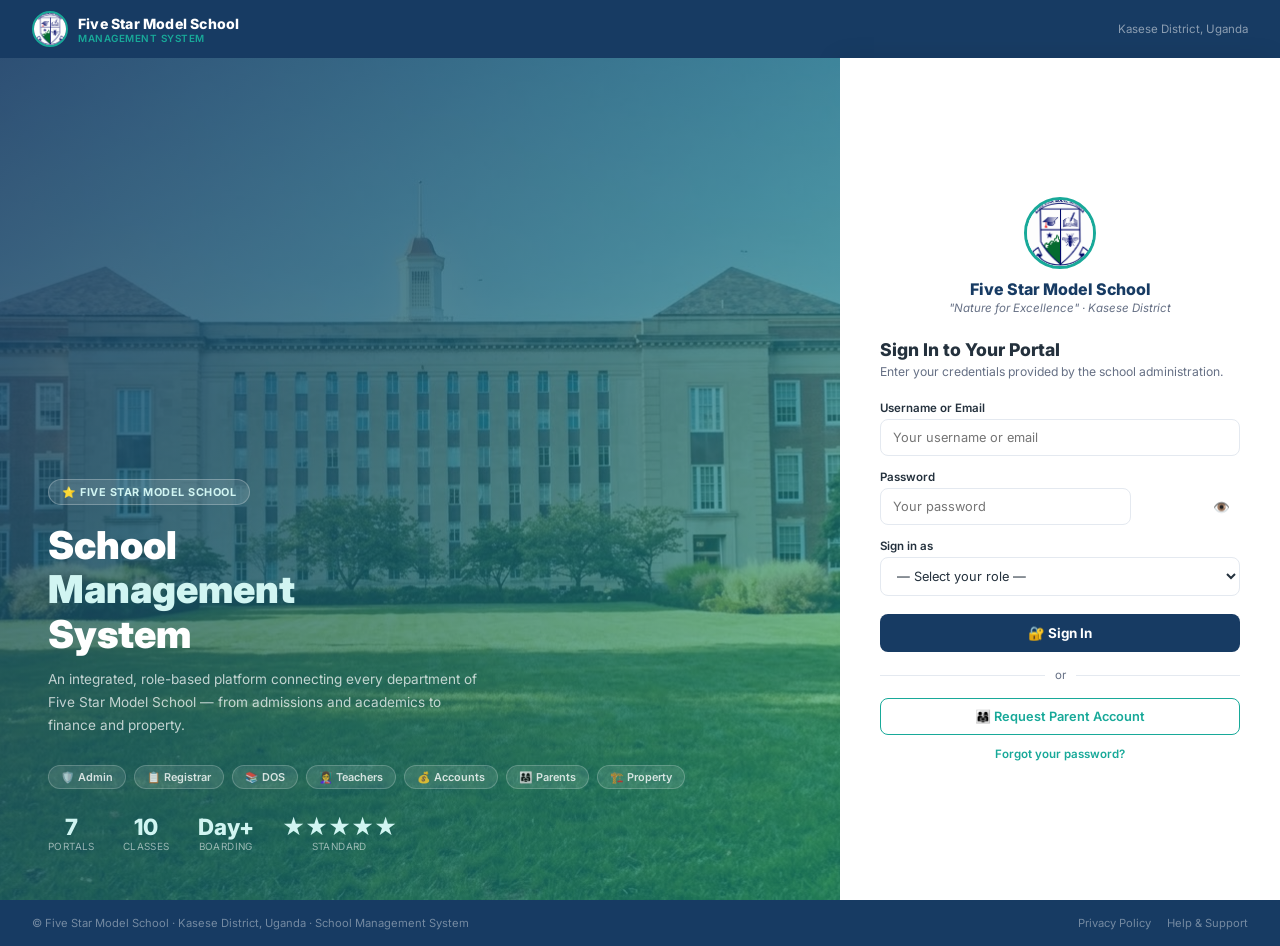
<file: index.html>
<!DOCTYPE html>
<html lang="en">
<head>
<meta charset="UTF-8"/>
<meta name="viewport" content="width=device-width,initial-scale=1.0"/>
<title>Five Star Model School – Login</title>
<style>
@import url('https://fonts.googleapis.com/css2?family=Inter:wght@300;400;500;600;700;800;900&display=swap');
:root{
  --navy:#173B63;--navy2:#1e4d82;--navy3:#0f2845;
  --teal:#18A999;--teal2:#13877b;--teal3:#d1f5f2;
  --bg:#F5F7FA;--white:#FFFFFF;--text:#24313D;--sub:#667085;
  --amber:#F4B740;--red:#D9534F;--green:#1a9e5c;
  --border:#e4e9f0;
}
*{margin:0;padding:0;box-sizing:border-box}
body{font-family:'Inter',sans-serif;min-height:100vh;background:var(--bg);display:flex;flex-direction:column}

/* ── NAV ── */
.top-nav{height:58px;background:var(--navy);display:flex;align-items:center;justify-content:space-between;padding:0 32px;box-shadow:0 2px 8px rgba(0,0,0,.2)}
.nav-brand{display:flex;align-items:center;gap:10px}
.nav-logo{width:36px;height:36px;border-radius:50%;border:2px solid var(--teal);overflow:hidden;background:rgba(255,255,255,.1)}
.nav-logo img{width:100%;height:100%;object-fit:cover}
.nav-name{font-size:.88rem;font-weight:800;color:#fff;letter-spacing:.2px}
.nav-sub{font-size:.62rem;color:var(--teal);font-weight:600;text-transform:uppercase;letter-spacing:.5px}
.nav-right{font-size:.72rem;color:rgba(255,255,255,.5)}

/* ── HERO SECTION ── */
.hero{
  flex:1;display:flex;align-items:stretch;
  min-height:calc(100vh - 58px);
}
.hero-left{
  flex:1;position:relative;overflow:hidden;
  display:flex;flex-direction:column;justify-content:flex-end;padding:48px;
  min-height:500px;
}
.hero-bg{
  position:absolute;inset:0;
  background-image:url('school.jpg');
  background-size:cover;background-position:center;
}
.hero-overlay{position:absolute;inset:0;background:linear-gradient(135deg,rgba(23,59,99,.88),rgba(24,169,153,.55))}
.hero-content{position:relative;z-index:1;color:#fff}
.hero-badge{
  display:inline-flex;align-items:center;gap:7px;
  background:rgba(255,255,255,.12);border:1px solid rgba(255,255,255,.25);
  padding:5px 13px;border-radius:20px;
  font-size:.68rem;font-weight:700;letter-spacing:.5px;text-transform:uppercase;
  margin-bottom:18px;color:var(--teal3);
}
.hero-title{font-size:2.4rem;font-weight:900;line-height:1.15;margin-bottom:12px}
.hero-title span{color:var(--teal3)}
.hero-desc{font-size:.85rem;color:rgba(255,255,255,.72);line-height:1.7;margin-bottom:28px;max-width:440px}
.hero-portals{display:flex;flex-wrap:wrap;gap:8px;margin-top:8px}
.portal-pill{
  background:rgba(255,255,255,.1);border:1px solid rgba(255,255,255,.2);
  padding:4px 12px;border-radius:14px;font-size:.68rem;font-weight:600;color:rgba(255,255,255,.8);
}
.hero-stats{display:flex;gap:28px;margin-top:24px}
.hs{text-align:center}
.hs-val{font-size:1.4rem;font-weight:800;color:var(--teal3)}
.hs-lbl{font-size:.62rem;color:rgba(255,255,255,.55);text-transform:uppercase;letter-spacing:.4px}

/* ── LOGIN PANEL ── */
.hero-right{
  width:440px;flex-shrink:0;
  background:var(--white);
  display:flex;align-items:center;justify-content:center;
  padding:40px 36px;
  box-shadow:-4px 0 24px rgba(0,0,0,.08);
}
.login-box{width:100%;max-width:360px}
.login-logo{text-align:center;margin-bottom:24px}
.login-logo-img{
  width:72px;height:72px;border-radius:50%;
  border:3px solid var(--teal);overflow:hidden;
  margin:0 auto 10px;background:var(--bg);
}
.login-logo-img img{width:100%;height:100%;object-fit:cover}
.login-school{font-size:1rem;font-weight:800;color:var(--navy);margin-bottom:2px}
.login-motto{font-size:.72rem;color:var(--sub);font-style:italic}
.login-heading{font-size:1.1rem;font-weight:800;color:var(--text);margin-bottom:4px;margin-top:20px}
.login-sub{font-size:.76rem;color:var(--sub);margin-bottom:22px}

.fg{display:flex;flex-direction:column;gap:4px;margin-bottom:14px}
.fg label{font-size:.72rem;font-weight:600;color:var(--text)}
.fg input,.fg select{
  padding:10px 12px;border:1.5px solid var(--border);border-radius:8px;
  font-size:.8rem;font-family:inherit;outline:none;transition:.18s;
  background:var(--white);color:var(--text);
}
.fg input:focus,.fg select:focus{border-color:var(--teal);box-shadow:0 0 0 3px rgba(24,169,153,.1)}
.fg-pass{position:relative}
.fg-pass input{padding-right:38px}
.pass-toggle{position:absolute;right:10px;top:50%;transform:translateY(-50%);background:none;border:none;cursor:pointer;font-size:.85rem;color:var(--sub)}

.login-btn{
  width:100%;padding:11px;
  background:var(--navy);color:#fff;border:none;border-radius:8px;
  font-size:.84rem;font-weight:700;cursor:pointer;transition:.18s;
  font-family:inherit;margin-top:4px;
}
.login-btn:hover{background:var(--navy2)}
.login-btn:active{background:var(--navy3)}

.login-divider{display:flex;align-items:center;gap:10px;color:var(--sub);font-size:.72rem;margin:16px 0}
.login-divider::before,.login-divider::after{content:'';flex:1;height:1px;background:var(--border)}

.parent-reg-btn{
  width:100%;padding:10px;
  background:transparent;color:var(--teal);border:1.5px solid var(--teal);
  border-radius:8px;font-size:.8rem;font-weight:600;cursor:pointer;transition:.18s;
  font-family:inherit;
}
.parent-reg-btn:hover{background:var(--teal3)}

.login-forgot{text-align:center;font-size:.72rem;color:var(--sub);margin-top:12px}
.login-forgot a{color:var(--teal);font-weight:600;cursor:pointer;text-decoration:none}
.login-forgot a:hover{text-decoration:underline}

.login-error{
  background:#fde8e7;border:1px solid #f5b8b7;border-radius:7px;
  padding:9px 12px;font-size:.74rem;color:#8b1a18;margin-bottom:12px;
  display:none;
}
.login-error.show{display:block}

/* ── REGISTER SCREEN ── */
.reg-overlay{
  display:none;position:fixed;inset:0;
  background:rgba(15,30,50,.6);z-index:500;
  align-items:center;justify-content:center;padding:16px;
  backdrop-filter:blur(4px);
}
.reg-overlay.open{display:flex}
.reg-modal{
  background:var(--white);border-radius:16px;
  width:100%;max-width:540px;max-height:90vh;
  display:flex;flex-direction:column;
  box-shadow:0 24px 60px rgba(0,0,0,.22);
  overflow:hidden;
}
.reg-hd{padding:18px 22px;border-bottom:1px solid var(--border);display:flex;align-items:center;justify-content:space-between}
.reg-title{font-size:.9rem;font-weight:700}
.reg-x{background:none;border:none;font-size:1.2rem;cursor:pointer;color:var(--sub)}
.reg-bd{padding:20px;overflow-y:auto;flex:1}
.reg-ft{padding:12px 20px;border-top:1px solid var(--border);display:flex;justify-content:flex-end;gap:8px;background:var(--bg)}
.alert-info{background:#e8eef6;border:1px solid #c5d4e8;border-radius:7px;padding:9px 12px;font-size:.73rem;color:var(--navy);margin-bottom:12px}

/* ── FOOTER ── */
.site-footer{background:var(--navy);padding:16px 32px;display:flex;align-items:center;justify-content:space-between;flex-wrap:wrap;gap:8px}
.sf-left{font-size:.7rem;color:rgba(255,255,255,.4)}
.sf-right{display:flex;gap:16px}
.sf-link{font-size:.7rem;color:rgba(255,255,255,.4);cursor:pointer}
.sf-link:hover{color:var(--teal3)}

/* ── TOAST ── */
.toast-stack{position:fixed;top:16px;right:16px;z-index:9999;display:flex;flex-direction:column;gap:7px;pointer-events:none}
.toast{background:var(--white);border-radius:10px;padding:11px 15px;box-shadow:0 4px 20px rgba(0,0,0,.13);display:flex;align-items:center;gap:9px;font-size:.76rem;font-weight:500;min-width:250px;border-left:3px solid var(--teal);animation:ti .25s ease;pointer-events:all}
.toast.t-error{border-left-color:var(--red)}.toast.t-success{border-left-color:var(--green)}.toast.t-warn{border-left-color:var(--amber)}
@keyframes ti{from{opacity:0;transform:translateX(20px)}to{opacity:1;transform:translateX(0)}}

@media(max-width:900px){.hero{flex-direction:column}.hero-left{min-height:340px;padding:32px 24px}.hero-right{width:100%;padding:32px 24px}}
@media(max-width:600px){.hero-title{font-size:1.8rem}.hero-right{padding:24px 18px}.top-nav{padding:0 18px}}
</style>
</head>
<body>

<!-- TOP NAV -->
<nav class="top-nav">
  <div class="nav-brand">
    <div class="nav-logo"><img src="star logo.png" alt="Logo"/></div>
    <div>
      <div class="nav-name">Five Star Model School</div>
      <div class="nav-sub">Management System</div>
    </div>
  </div>
  <div class="nav-right">Kasese District, Uganda</div>
</nav>

<!-- HERO + LOGIN -->
<div class="hero">
  <!-- LEFT: Hero -->
  <div class="hero-left">
    <div class="hero-bg"></div>
    <div class="hero-overlay"></div>
    <div class="hero-content">
      <div class="hero-badge">⭐ Five Star Model School</div>
      <h1 class="hero-title">School<br/><span>Management</span><br/>System</h1>
      <p class="hero-desc">An integrated, role-based platform connecting every department of Five Star Model School — from admissions and academics to finance and property.</p>
      <div class="hero-portals">
        <span class="portal-pill">🛡️ Admin</span>
        <span class="portal-pill">📋 Registrar</span>
        <span class="portal-pill">📚 DOS</span>
        <span class="portal-pill">👩‍🏫 Teachers</span>
        <span class="portal-pill">💰 Accounts</span>
        <span class="portal-pill">👨‍👩‍👧 Parents</span>
        <span class="portal-pill">🏗️ Property</span>
      </div>
      <div class="hero-stats">
        <div class="hs"><div class="hs-val">7</div><div class="hs-lbl">Portals</div></div>
        <div class="hs"><div class="hs-val">10</div><div class="hs-lbl">Classes</div></div>
        <div class="hs"><div class="hs-val">Day+</div><div class="hs-lbl">Boarding</div></div>
        <div class="hs"><div class="hs-val">★★★★★</div><div class="hs-lbl">Standard</div></div>
      </div>
    </div>
  </div>

  <!-- RIGHT: Login -->
  <div class="hero-right">
    <div class="login-box" id="loginBox">
      <div class="login-logo">
        <div class="login-logo-img"><img src="star logo.png" alt="Logo"/></div>
        <div class="login-school">Five Star Model School</div>
        <div class="login-motto">"Nature for Excellence" · Kasese District</div>
      </div>

      <h2 class="login-heading">Sign In to Your Portal</h2>
      <p class="login-sub">Enter your credentials provided by the school administration.</p>

      <div class="login-error" id="loginError">Invalid username or password. Please try again.</div>

      <form onsubmit="handleLogin(event)">
        <div class="fg">
          <label>Username or Email</label>
          <input type="text" id="l-id" placeholder="Your username or email" required autocomplete="username"/>
        </div>
        <div class="fg">
          <label>Password</label>
          <div class="fg-pass">
            <input type="password" id="l-pw" placeholder="Your password" required autocomplete="current-password"/>
            <button type="button" class="pass-toggle" onclick="togglePw('l-pw',this)">👁️</button>
          </div>
        </div>
        <div class="fg">
          <label>Sign in as</label>
          <select id="l-role">
            <option value="">— Select your role —</option>
            <option value="admin">Administrator</option>
            <option value="registrar">Registrar</option>
            <option value="dos">Director of Studies (DOS)</option>
            <option value="teacher">Teacher</option>
            <option value="accountant">Accountant</option>
            <option value="parent">Parent / Guardian</option>
            <option value="property">Property Manager</option>
          </select>
        </div>
        <button type="submit" class="login-btn">🔐 Sign In</button>
      </form>

      <div class="login-divider">or</div>
      <button class="parent-reg-btn" onclick="openReg()">👨‍👩‍👧 Request Parent Account</button>
      <div class="login-forgot"><a onclick="toast('Contact your school administrator to reset your password.','warn')">Forgot your password?</a></div>
    </div>
  </div>
</div>

<!-- PARENT REGISTER MODAL -->
<div class="reg-overlay" id="regOverlay">
  <div class="reg-modal">
    <div class="reg-hd">
      <span class="reg-title">👨‍👩‍👧 Request Parent / Guardian Account</span>
      <button class="reg-x" onclick="closeReg()">×</button>
    </div>
    <div class="reg-bd">
      <div class="alert-info">ℹ️ Your account request will be reviewed by the school registrar before access is granted. Please provide accurate information.</div>
      <div class="form-row">
        <div class="fg"><label>Full Name *</label><input type="text" id="r-name" placeholder="Your full name"/></div>
        <div class="fg"><label>Phone Number *</label><input type="tel" id="r-phone" placeholder="+256..."/></div>
        <div class="fg"><label>Email Address</label><input type="email" id="r-email" placeholder="Optional"/></div>
        <div class="fg"><label>National ID</label><input type="text" id="r-nid" placeholder="For identity verification"/></div>
        <div class="fg"><label>Home Address</label><input type="text" id="r-addr" placeholder="Your address"/></div>
        <div class="fg"><label>Relationship to Pupil</label><select id="r-rel"><option>Father</option><option>Mother</option><option>Guardian</option><option>Other</option></select></div>
      </div>
      <div class="fg"><label>Pupil Admission Number(s) *</label><input type="text" id="r-admno" placeholder="e.g. BFS-2026-00001 (separate multiple with commas)"/></div>
      <div class="fg"><label>Create Password *</label><input type="password" id="r-pw" placeholder="Minimum 8 characters"/></div>
      <div class="fg"><label>Confirm Password *</label><input type="password" id="r-pw2" placeholder="Repeat password"/></div>
    </div>
    <div class="reg-ft">
      <button class="btn btn-outline" onclick="closeReg()">Cancel</button>
      <button class="btn btn-teal" onclick="submitReg()">Submit Request</button>
    </div>
  </div>
</div>

<!-- FOOTER -->
<footer class="site-footer">
  <span class="sf-left">© Five Star Model School · Kasese District, Uganda · School Management System</span>
  <div class="sf-right">
    <span class="sf-link">Privacy Policy</span>
    <span class="sf-link">Help & Support</span>
  </div>
</footer>

<div class="toast-stack" id="toasts"></div>

<script>
// ── Role → portal map ──────────────────────────────────────────
const PORTALS = {
  admin      : 'portals/admin.html',
  registrar  : 'portals/registrar.html',
  dos        : 'portals/dos.html',
  teacher    : 'portals/teacher.html',
  accountant : 'portals/accounts.html',
  parent     : 'portals/parent.html',
  property   : 'portals/property.html'
};

// ── Demo credentials (school will replace with real auth) ─────
// Any username + any password works in demo mode if role is selected
function handleLogin(e) {
  e.preventDefault();
  const id   = document.getElementById('l-id').value.trim();
  const pw   = document.getElementById('l-pw').value;
  const role = document.getElementById('l-role').value;
  const err  = document.getElementById('loginError');
  err.classList.remove('show');

  if (!id || !pw) { showErr('Please enter your username and password.'); return; }
  if (!role)      { showErr('Please select your role.'); return; }
  if (pw.length < 4) { showErr('Password too short.'); return; }

  // Store session info for portal pages
  sessionStorage.setItem('sms_user', JSON.stringify({ username:id, role, fullName:id, loggedIn:true }));
  toast('Signing you in…','success');
  setTimeout(() => { window.location.href = PORTALS[role]; }, 700);
}

function showErr(msg) {
  const err = document.getElementById('loginError');
  err.textContent = msg;
  err.classList.add('show');
}

function togglePw(id, btn) {
  const inp = document.getElementById(id);
  if (inp.type === 'password') { inp.type='text'; btn.textContent='🙈'; }
  else { inp.type='password'; btn.textContent='👁️'; }
}

function openReg()  { document.getElementById('regOverlay').classList.add('open'); }
function closeReg() { document.getElementById('regOverlay').classList.remove('open'); }
document.getElementById('regOverlay').addEventListener('click', e => { if(e.target.id==='regOverlay') closeReg(); });

function submitReg() {
  const name  = document.getElementById('r-name').value.trim();
  const phone = document.getElementById('r-phone').value.trim();
  const pw    = document.getElementById('r-pw').value;
  const pw2   = document.getElementById('r-pw2').value;
  const admno = document.getElementById('r-admno').value.trim();
  if (!name || !phone || !admno) { toast('Name, phone and admission number are required.','error'); return; }
  if (pw.length < 8) { toast('Password must be at least 8 characters.','error'); return; }
  if (pw !== pw2)    { toast('Passwords do not match.','error'); return; }
  closeReg();
  toast('Account request submitted! The registrar will verify and activate your account.','success');
}

function toast(msg, type='') {
  const c = document.getElementById('toasts');
  const el = document.createElement('div');
  el.className = 'toast' + (type ? ' t-'+type : '');
  const icons = { error:'❌', warn:'⚠️', success:'✅', '':'ℹ️' };
  el.innerHTML = `<span>${icons[type]||icons['']}</span><span>${msg}</span>`;
  c.appendChild(el);
  setTimeout(() => el.remove(), 4500);
}

// ── Check if already logged in ────────────────────────────────
const sess = sessionStorage.getItem('sms_user');
if (sess) {
  const u = JSON.parse(sess);
  if (u.loggedIn && PORTALS[u.role]) {
    document.getElementById('l-role').value = u.role;
    // don't auto-redirect — let user choose to re-login
  }
}
</script>
</body>
</html>
</file>
<file: assets/sms.css>
@import url('https://fonts.googleapis.com/css2?family=Inter:wght@300;400;500;600;700;800;900&display=swap');

/* ═══════════════════════════════════════════════
   FIVE STAR MODEL SCHOOL — DESIGN TOKENS
   #173B63  navy   | #18A999  teal
   #F5F7FA  bg     | #FFFFFF  white
   #24313D  text   | #667085  sub
   #F4B740  amber  | #D9534F  red  | #1a9e5c green
═══════════════════════════════════════════════ */
:root{
  --navy:#173B63; --navy2:#1e4d82; --navy3:#0f2845;
  --teal:#18A999; --teal2:#13877b; --teal3:#d1f5f2;
  --bg:#F5F7FA; --white:#fff;
  --text:#24313D; --sub:#667085;
  --amber:#F4B740; --red:#D9534F; --green:#1a9e5c;
  --border:#e4e9f0;
  --shadow:0 1px 4px rgba(23,59,99,.08);
  --shadow-md:0 4px 16px rgba(23,59,99,.12);
  --r6:6px; --r8:8px; --r12:12px; --r16:16px;
  --ease:.2s ease;

  /* Sidebar geometry */
  --sb-closed : 52px;   /* only the hamburger strip */
  --sb-open   : 248px;  /* full expanded width      */
  --topbar    : 62px;
}

*,*::before,*::after{margin:0;padding:0;box-sizing:border-box}
html{scroll-behavior:smooth}
body{
  font-family:'Inter',system-ui,sans-serif;
  background:var(--bg); color:var(--text);
  font-size:14px; line-height:1.5;
  -webkit-font-smoothing:antialiased;
  overflow-x:hidden;
}
a{text-decoration:none;color:inherit}
button{font-family:inherit;cursor:pointer}
input,select,textarea{font-family:inherit;font-size:inherit}
img{max-width:100%;display:block}
::-webkit-scrollbar{width:4px;height:4px}
::-webkit-scrollbar-track{background:transparent}
::-webkit-scrollbar-thumb{background:#c8d4e3;border-radius:3px}

/* ═══════════════════════════════════════════════
   LAYOUT
═══════════════════════════════════════════════ */
.layout{display:flex;min-height:100vh}

/* ═══════════════════════════════════════════════
   SIDEBAR
   — Closed: only 52 px wide, shows ONLY the
     three-line hamburger button
   — Open: 248 px, shows logo + section labels
     + named menu items + logout label
═══════════════════════════════════════════════ */
.sidebar{
  width:var(--sb-closed);
  background:var(--navy);
  position:fixed;top:0;left:0;height:100vh;
  display:flex;flex-direction:column;
  z-index:300;
  transition:width var(--ease);
  overflow:hidden;
  box-shadow:2px 0 18px rgba(0,0,0,.18);
  will-change:width;
}
.sidebar.open{ width:var(--sb-open); }

/* ── Hamburger row (top strip) ── */
.sb-topbar{
  height:var(--topbar);
  display:flex;align-items:center;
  border-bottom:1px solid rgba(255,255,255,.1);
  flex-shrink:0;
  overflow:hidden;
}

/* ─── THREE-LINE HAMBURGER — large, clearly visible ─── */
.sb-ham,
.sb-hamburger{
  width:var(--sb-closed);
  min-width:var(--sb-closed);
  height:var(--topbar);
  display:flex;flex-direction:column;
  align-items:center;justify-content:center;
  gap:7px;
  background:none;
  border:none;
  cursor:pointer;
  flex-shrink:0;
  padding:0;
  position:relative;
  z-index:1;
}
/* Hover ring */
.sb-ham::before,
.sb-hamburger::before{
  content:'';
  position:absolute;
  inset:12px 8px;
  border-radius:8px;
  background:rgba(255,255,255,.08);
  opacity:0;
  transition:opacity var(--ease);
}
.sb-ham:hover::before,
.sb-hamburger:hover::before{ opacity:1; }

/* The three bars — thick, white, well-spaced */
.sb-bar,
.sb-hbar{
  display:block;
  width:28px;
  height:4px;
  background:#fff;
  border-radius:3px;
  transition:transform .22s ease, opacity .22s ease, background .18s ease;
  position:relative;
}
/* Brighten on hover */
.sb-ham:hover .sb-bar,
.sb-hamburger:hover .sb-hbar,
.sb-ham:hover .sb-hbar,
.sb-hamburger:hover .sb-bar{ background:var(--teal); }

/* Animate bars → X when sidebar is open */
.sidebar.open .sb-bar:nth-child(1),
.sidebar.open .sb-hbar:nth-child(1){
  transform:translateY(10px) rotate(45deg);
  background:var(--teal);
}
.sidebar.open .sb-bar:nth-child(2),
.sidebar.open .sb-hbar:nth-child(2){
  opacity:0;
  transform:scaleX(0.2);
}
.sidebar.open .sb-bar:nth-child(3),
.sidebar.open .sb-hbar:nth-child(3){
  transform:translateY(-10px) rotate(-45deg);
  background:var(--teal);
}

/* Brand — hidden until open */
.sb-brand{
  display:flex;align-items:center;gap:9px;
  padding:0 14px 0 2px;
  overflow:hidden;
  opacity:0; transform:translateX(-10px);
  transition:opacity var(--ease),transform var(--ease);
  pointer-events:none;
}
.sidebar.open .sb-brand{ opacity:1; transform:translateX(0); pointer-events:auto; }
.sb-logo{
  width:32px;height:32px;border-radius:50%;
  border:2px solid var(--teal);overflow:hidden;
  flex-shrink:0;background:rgba(255,255,255,.08);
}
.sb-logo img{ width:100%;height:100%;object-fit:cover; }
.sb-school-name{ font-size:.76rem;font-weight:800;color:#fff;white-space:nowrap; }
.sb-portal-tag{ font-size:.58rem;color:var(--teal);font-weight:700;text-transform:uppercase;letter-spacing:.5px; }

/* ── Nav body ── */
.sb-body{ flex:1;overflow-y:auto;overflow-x:hidden;padding:6px 0; }
.sb-body::-webkit-scrollbar{ width:0; }

/* Section label */
.sb-sec{ padding:14px 0 2px; }
.sb-sec-label{
  font-size:.62rem;font-weight:800;
  text-transform:uppercase;letter-spacing:1px;
  color:rgba(255,255,255,.38);
  padding:0 16px;
  white-space:nowrap;overflow:hidden;
  opacity:0;max-height:0;
  transition:opacity var(--ease),max-height var(--ease);
}
.sidebar.open .sb-sec-label{ opacity:1;max-height:20px; }

/* Nav item row */
.sb-item{
  display:flex;align-items:center;
  height:42px;
  border-radius:8px;
  margin:1px 8px;
  cursor:pointer;
  overflow:hidden;
  position:relative;
  transition:background var(--ease);
}
.sb-item:hover{ background:rgba(255,255,255,.1); }
.sb-item.active{
  background:rgba(24,169,153,.22);
  border-left:3px solid var(--teal);
}
.sb-item.active .sb-item-name{ color:#fff;font-weight:700; }

/* Icon slot — HIDDEN in collapsed state, shows as coloured dot when open */
.sb-item-icon{
  /* keep the icon out of view always – user asked to hide emojis */
  display:none;
}

/* Item name — the text label */
.sb-item-name{
  font-size:.84rem;
  font-weight:600;
  color:rgba(255,255,255,.82);
  white-space:nowrap;
  padding:0 16px;
  width:100%;
  letter-spacing:.1px;
  opacity:0;
  transform:translateX(-8px);
  transition:opacity var(--ease),transform var(--ease);
}
.sidebar.open .sb-item-name{ opacity:1;transform:translateX(0); }
.sb-item:hover .sb-item-name{ color:#fff; }

/* Badge count */
.sb-count{
  font-size:.58rem;font-weight:800;
  background:var(--amber);color:var(--navy);
  padding:1px 6px;border-radius:10px;
  margin-right:10px;flex-shrink:0;
  opacity:0;
  transition:opacity var(--ease);
}
.sidebar.open .sb-count{ opacity:1; }

/* Tooltip on hover when closed — shows the item name */
.sb-item[data-tip]::after{
  content:attr(data-tip);
  position:absolute;
  left:calc(var(--sb-closed) + 10px);
  top:50%;transform:translateY(-50%);
  background:var(--navy2);color:#fff;
  font-size:.74rem;font-weight:600;
  padding:5px 12px;border-radius:7px;
  white-space:nowrap;pointer-events:none;
  opacity:0;transition:opacity .12s;
  z-index:400;
  box-shadow:0 3px 14px rgba(0,0,0,.22);
}
.sidebar:not(.open) .sb-item[data-tip]:hover::after{ opacity:1; }

/* ── Sidebar footer ── */
.sb-foot{
  padding:10px 7px 14px;
  border-top:1px solid rgba(255,255,255,.1);
  flex-shrink:0;
}

/* User info row */
.sb-user-row,.sb-user{
  display:flex;align-items:center;gap:9px;
  padding:4px 8px 8px;overflow:hidden;
}
.sb-av{
  width:30px;height:30px;border-radius:50%;
  background:var(--teal);color:#fff;
  display:flex;align-items:center;justify-content:center;
  font-weight:700;font-size:.75rem;flex-shrink:0;
}
.sb-user-info{ overflow:hidden; }
.sb-uname,.sb-urole{
  white-space:nowrap;overflow:hidden;
  opacity:0;max-width:0;
  transition:opacity var(--ease),max-width var(--ease);
}
.sb-uname{ font-size:.74rem;font-weight:700;color:#fff; }
.sb-urole{ font-size:.62rem;color:rgba(255,255,255,.4);margin-top:1px; }
.sidebar.open .sb-uname{ opacity:1;max-width:160px; }
.sidebar.open .sb-urole{ opacity:1;max-width:160px; }

/* Logout — arrow button */
.sb-logout{
  width:100%;height:40px;
  display:flex;align-items:center;
  padding:0;background:rgba(255,255,255,.06);
  border:1px solid rgba(255,255,255,.12);
  border-radius:8px;cursor:pointer;
  transition:background var(--ease),border-color var(--ease);
  overflow:hidden;
}
.sb-logout:hover{ background:rgba(217,83,79,.18);border-color:rgba(217,83,79,.35); }
.sb-logout-icon{
  width:var(--sb-closed);min-width:var(--sb-closed);height:40px;
  display:flex;align-items:center;justify-content:center;flex-shrink:0;
}
.sb-logout-arrow{
  width:24px;height:24px;border-radius:50%;
  background:rgba(255,255,255,.1);
  display:flex;align-items:center;justify-content:center;
  transition:background var(--ease),transform var(--ease);
}
.sb-logout:hover .sb-logout-arrow{ background:var(--red);transform:translateX(2px); }
.sb-arrow-svg{
  width:13px;height:13px;fill:none;
  stroke:rgba(255,255,255,.7);stroke-width:2;
  stroke-linecap:round;stroke-linejoin:round;
  transition:stroke var(--ease);
}
.sb-logout:hover .sb-arrow-svg{ stroke:#fff; }
.sb-logout-label{
  font-size:.76rem;font-weight:700;color:rgba(255,255,255,.7);
  white-space:nowrap;overflow:hidden;
  opacity:0;transform:translateX(-5px);
  transition:opacity var(--ease),transform var(--ease);
}
.sidebar.open .sb-logout-label{ opacity:1;transform:translateX(0); }
.sb-logout:hover .sb-logout-label{ color:#fff; }

/* Mobile backdrop */
.sb-backdrop{
  display:none;position:fixed;inset:0;
  background:rgba(0,0,0,.38);z-index:299;
}
.sb-backdrop.show{ display:block; }

/* ═══════════════════════════════════════════════
   MAIN AREA
═══════════════════════════════════════════════ */
.main-area{
  margin-left:var(--sb-closed);
  flex:1;display:flex;flex-direction:column;min-height:100vh;
  transition:margin-left var(--ease);
}
.sidebar.open ~ .main-area,
.sidebar.open + .main-area{ margin-left:var(--sb-open); }

/* ═══════════════════════════════════════════════
   TOPBAR
═══════════════════════════════════════════════ */
.topbar{
  height:var(--topbar);background:var(--white);
  border-bottom:1px solid var(--border);
  padding:0 22px;display:flex;align-items:center;justify-content:space-between;
  position:sticky;top:0;z-index:200;box-shadow:var(--shadow);
}
.tb-left{ display:flex;align-items:center;gap:14px; }
.tb-title{ font-size:.94rem;font-weight:800;color:var(--navy); }
.tb-crumb{ font-size:.68rem;color:var(--sub); }
.tb-right{ display:flex;align-items:center;gap:8px; }
.tb-meta{ font-size:.7rem;color:var(--sub);padding:0 8px;border-right:1px solid var(--border); }
.tb-notif-btn{
  position:relative;background:none;border:none;
  width:34px;height:34px;border-radius:var(--r8);
  display:flex;align-items:center;justify-content:center;
  font-size:.9rem;color:var(--sub);transition:var(--ease);
}
.tb-notif-btn:hover{ background:var(--bg);color:var(--navy); }
.tb-notif-dot{ position:absolute;top:5px;right:5px;width:7px;height:7px;background:var(--red);border-radius:50%; }
.tb-user-chip{
  display:flex;align-items:center;gap:7px;
  padding:5px 10px;background:var(--bg);border-radius:var(--r8);
  font-size:.74rem;font-weight:500;
}
.tb-user-av{
  width:26px;height:26px;border-radius:50%;
  background:var(--navy);color:#fff;
  display:flex;align-items:center;justify-content:center;
  font-size:.65rem;font-weight:700;
}

/* ═══════════════════════════════════════════════
   PAGE CONTENT
═══════════════════════════════════════════════ */
.page-content{ padding:20px 22px;flex:1; }

/* ═══════════════════════════════════════════════
   KPI CARDS
═══════════════════════════════════════════════ */
.kpi-grid{ display:grid;grid-template-columns:repeat(auto-fit,minmax(155px,1fr));gap:13px;margin-bottom:18px; }
.kpi{
  background:var(--white);border:1px solid var(--border);
  border-radius:var(--r12);padding:14px;
  display:flex;align-items:flex-start;gap:11px;
  box-shadow:var(--shadow);transition:var(--ease);
}
.kpi:hover{ box-shadow:var(--shadow-md);transform:translateY(-1px); }
.kpi-icon{ width:40px;height:40px;border-radius:9px;display:flex;align-items:center;justify-content:center;font-size:1.1rem;flex-shrink:0; }
.kpi-val{ font-size:1.25rem;font-weight:800;color:var(--text);line-height:1; }
.kpi-label{ font-size:.67rem;color:var(--sub);margin-top:3px;font-weight:500; }
.kpi-note{ font-size:.62rem;margin-top:3px;font-weight:600; }
.kpi-note.up{ color:var(--green); } .kpi-note.dn{ color:var(--red); }
.ic-navy  { background:#e8eef6;color:var(--navy); }
.ic-teal  { background:#d1f5f2;color:var(--teal2); }
.ic-amber { background:#fef3d8;color:#b37b10; }
.ic-red   { background:#fde8e7;color:var(--red); }
.ic-green { background:#d8f5e8;color:var(--green); }
.ic-purple{ background:#f0eafc;color:#6d28d9; }
.ic-pink  { background:#fce8f3;color:#be185d; }

/* ═══════════════════════════════════════════════
   CARDS
═══════════════════════════════════════════════ */
.card{ background:var(--white);border:1px solid var(--border);border-radius:var(--r12);box-shadow:var(--shadow);overflow:hidden;margin-bottom:16px; }
.card-hd{ padding:13px 17px;border-bottom:1px solid var(--border);display:flex;align-items:center;justify-content:space-between;flex-wrap:wrap;gap:8px; }
.card-title{ font-size:.82rem;font-weight:700;color:var(--text);display:flex;align-items:center;gap:7px; }
.card-title-icon{ color:var(--teal);font-size:.85rem; }
.card-body{ padding:16px; }
.card-flush{}

/* ═══════════════════════════════════════════════
   TABLES
═══════════════════════════════════════════════ */
.tbl-wrap{ overflow-x:auto; }
.tbl{ width:100%;border-collapse:collapse;font-size:.75rem; }
.tbl thead tr{ background:var(--bg); }
.tbl th{ padding:9px 13px;text-align:left;font-size:.63rem;font-weight:700;text-transform:uppercase;letter-spacing:.4px;color:var(--sub);border-bottom:1px solid var(--border);white-space:nowrap; }
.tbl td{ padding:9px 13px;border-bottom:1px solid #f0f4f9;vertical-align:middle; }
.tbl tr:last-child td{ border-bottom:none; }
.tbl tbody tr:hover td{ background:#f8fbff; }

/* ═══════════════════════════════════════════════
   BADGES
═══════════════════════════════════════════════ */
.badge{ display:inline-flex;align-items:center;padding:2px 8px;border-radius:20px;font-size:.63rem;font-weight:700;white-space:nowrap; }
.b-teal  { background:#d1f5f2;color:var(--teal2); }
.b-navy  { background:#e8eef6;color:var(--navy); }
.b-green { background:#d8f5e8;color:var(--green); }
.b-red   { background:#fde8e7;color:var(--red); }
.b-amber { background:#fef3d8;color:#b37b10; }
.b-gray  { background:#f0f4f9;color:var(--sub); }
.b-purple{ background:#f0eafc;color:#6d28d9; }

/* ═══════════════════════════════════════════════
   BUTTONS
═══════════════════════════════════════════════ */
.btn{ display:inline-flex;align-items:center;gap:6px;padding:7px 14px;border-radius:var(--r8);font-size:.74rem;font-weight:600;cursor:pointer;border:none;transition:var(--ease);font-family:inherit;white-space:nowrap; }
.btn-primary{ background:var(--navy);color:#fff; } .btn-primary:hover{ background:var(--navy2); }
.btn-teal   { background:var(--teal);color:#fff; } .btn-teal:hover{ background:var(--teal2); }
.btn-outline{ background:var(--white);color:var(--text);border:1.5px solid var(--border); } .btn-outline:hover{ background:var(--bg); }
.btn-ghost  { background:transparent;color:var(--sub);border:none; } .btn-ghost:hover{ color:var(--navy); }
.btn-danger { background:var(--red);color:#fff; } .btn-danger:hover{ background:#b94743; }
.btn-amber  { background:var(--amber);color:var(--navy); }
.btn-green  { background:var(--green);color:#fff; }
.btn-sm { padding:5px 10px;font-size:.68rem; }
.btn-xs { padding:3px 7px;font-size:.62rem; }
.btn-icon{ width:30px;height:30px;padding:0;justify-content:center;border-radius:var(--r6); }

/* ═══════════════════════════════════════════════
   FORMS
═══════════════════════════════════════════════ */
.fg{ display:flex;flex-direction:column;gap:4px;margin-bottom:12px; }
.fg label{ font-size:.7rem;font-weight:600;color:var(--text); }
.fg input,.fg select,.fg textarea{ padding:8px 11px;border:1.5px solid var(--border);border-radius:var(--r8);font-size:.76rem;font-family:inherit;outline:none;transition:var(--ease);background:var(--white);color:var(--text); }
.fg input:focus,.fg select:focus,.fg textarea:focus{ border-color:var(--teal);box-shadow:0 0 0 3px rgba(24,169,153,.1); }
.fg textarea{ resize:vertical;min-height:70px; }
.fg .hint{ font-size:.64rem;color:var(--sub);margin-top:2px; }
.form-row  { display:grid;grid-template-columns:1fr 1fr;gap:11px; }
.form-row-3{ display:grid;grid-template-columns:1fr 1fr 1fr;gap:11px; }
.form-section{ font-size:.66rem;font-weight:700;text-transform:uppercase;letter-spacing:.5px;color:var(--teal);padding:9px 0 5px;border-bottom:1px solid var(--border);margin-bottom:11px; }

/* ═══════════════════════════════════════════════
   MODAL
═══════════════════════════════════════════════ */
.overlay{ display:none;position:fixed;inset:0;background:rgba(15,30,50,.55);z-index:500;align-items:center;justify-content:center;padding:16px;backdrop-filter:blur(4px); }
.overlay.open{ display:flex; }
.modal{ background:var(--white);border-radius:var(--r16);width:100%;max-width:560px;max-height:90vh;display:flex;flex-direction:column;box-shadow:0 20px 60px rgba(0,0,0,.22);animation:modalIn .2s ease; }
.modal-lg{ max-width:760px; } .modal-xl{ max-width:960px; }
@keyframes modalIn{ from{opacity:0;transform:translateY(10px)} to{opacity:1;transform:translateY(0)} }
.modal-hd{ padding:14px 18px;border-bottom:1px solid var(--border);display:flex;align-items:center;justify-content:space-between;flex-shrink:0; }
.modal-title{ font-size:.85rem;font-weight:700; }
.modal-close{ background:none;border:none;font-size:1.2rem;color:var(--sub);cursor:pointer;padding:2px;border-radius:4px;transition:var(--ease);line-height:1; }
.modal-close:hover{ background:var(--bg);color:var(--text); }
.modal-bd{ padding:18px;overflow-y:auto;flex:1; }
.modal-ft{ padding:11px 18px;border-top:1px solid var(--border);display:flex;justify-content:flex-end;gap:8px;flex-shrink:0;background:var(--bg);border-radius:0 0 var(--r16) var(--r16); }

/* ═══════════════════════════════════════════════
   TABS
═══════════════════════════════════════════════ */
.tabs{ display:flex;border-bottom:2px solid var(--border);margin-bottom:16px;overflow-x:auto; }
.tab{ padding:8px 14px;font-size:.74rem;font-weight:600;color:var(--sub);cursor:pointer;border-bottom:2px solid transparent;margin-bottom:-2px;white-space:nowrap;transition:var(--ease); }
.tab:hover{ color:var(--navy); }
.tab.active{ color:var(--teal);border-bottom-color:var(--teal); }
.tab-pane{ display:none; } .tab-pane.active{ display:block; }

/* ═══════════════════════════════════════════════
   MISC
═══════════════════════════════════════════════ */
.alert{ border-radius:var(--r8);padding:9px 12px;font-size:.73rem;display:flex;gap:9px;align-items:flex-start;margin-bottom:11px; }
.alert-amber{ background:#fffbeb;border:1px solid #fde68a;color:#7c5800; }
.alert-teal { background:#d1f5f2;border:1px solid #99e6e0;color:var(--teal2); }
.alert-red  { background:#fde8e7;border:1px solid #f5b8b7;color:#8b1a18; }
.alert-navy { background:#e8eef6;border:1px solid #c5d4e8;color:var(--navy); }
.empty{ text-align:center;padding:30px 18px; }
.empty-icon{ font-size:2rem;margin-bottom:8px;opacity:.4; }
.empty-title{ font-size:.82rem;font-weight:700;margin-bottom:2px; }
.empty-desc{ font-size:.72rem;color:var(--sub); }
.divider{ height:1px;background:var(--border);margin:12px 0; }
.prog{ height:5px;background:var(--bg);border-radius:3px;overflow:hidden; }
.prog-fill{ height:100%;border-radius:3px;transition:.5s;background:var(--teal); }
.text-muted{ color:var(--sub);font-size:.71rem; }
.fw-600{ font-weight:600; } .fw-700{ font-weight:700; }
.hidden{ display:none!important; }
.grid-2{ display:grid;grid-template-columns:1fr 1fr;gap:14px;margin-bottom:15px; }
.grid-3{ display:grid;grid-template-columns:1fr 1fr 1fr;gap:14px;margin-bottom:15px; }
.mono{ font-family:monospace;font-size:.73rem;background:var(--bg);padding:2px 6px;border-radius:4px; }
.chip{ display:inline-flex;align-items:center;gap:3px;padding:2px 7px;border-radius:9px;font-size:.63rem;font-weight:600;background:var(--teal3);color:var(--teal2); }

/* ═══════════════════════════════════════════════
   TOAST
═══════════════════════════════════════════════ */
.toast-stack{ position:fixed;top:14px;right:14px;z-index:9999;display:flex;flex-direction:column;gap:6px;pointer-events:none; }
.toast{ background:var(--white);border-radius:9px;padding:10px 13px;box-shadow:0 4px 20px rgba(0,0,0,.13);display:flex;align-items:center;gap:8px;font-size:.74rem;font-weight:500;min-width:230px;max-width:300px;border-left:3px solid var(--teal);animation:toastIn .22s ease;pointer-events:all; }
.toast.t-error  { border-left-color:var(--red); }
.toast.t-warn   { border-left-color:var(--amber); }
.toast.t-success{ border-left-color:var(--green); }
@keyframes toastIn{ from{opacity:0;transform:translateX(16px)} to{opacity:1;transform:translateX(0)} }

/* ═══════════════════════════════════════════════
   PRINT
═══════════════════════════════════════════════ */
@media print{
  .sidebar,.topbar,.no-print,.toast-stack,.sb-backdrop{ display:none!important; }
  .main-area{ margin-left:0!important; }
  .page-content{ padding:0!important; }
  body{ background:#fff; }
}

/* ═══════════════════════════════════════════════
   RESPONSIVE
═══════════════════════════════════════════════ */
@media(max-width:768px){
  .form-row,.form-row-3{ grid-template-columns:1fr; }
  .grid-2,.grid-3{ grid-template-columns:1fr; }
  .page-content{ padding:13px; }
  /* On mobile, opening sidebar overlays content (no push) */
  .sidebar.open ~ .main-area,
  .sidebar.open + .main-area{ margin-left:var(--sb-closed); }
}
@media(max-width:600px){
  .kpi-grid{ grid-template-columns:1fr 1fr; }
  .tb-meta{ display:none; }
}
</file>
